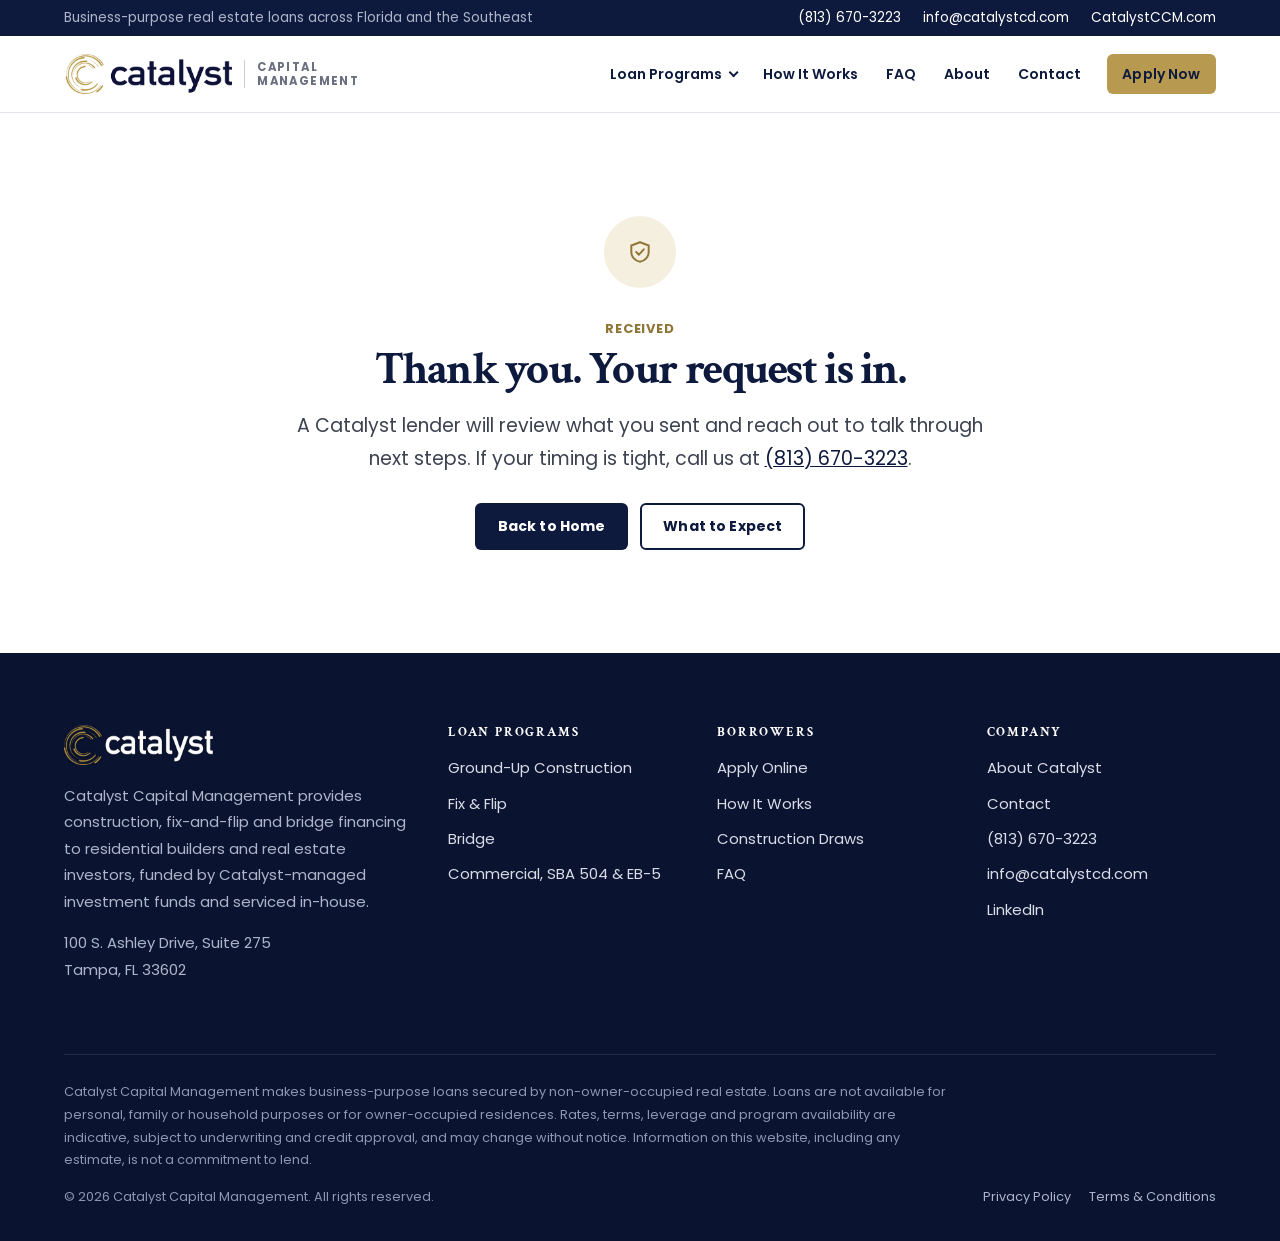
<file: thank-you/index.html>
<!doctype html>
<html lang="en">
<head>
<meta charset="utf-8">
<meta name="viewport" content="width=device-width, initial-scale=1">
<title>Thank You | Catalyst Capital Management</title>
<meta name="description" content="Your submission has been received by Catalyst Capital Management.">
<link rel="canonical" href="https://lending.catalystccm.com/thank-you/">
<meta property="og:type" content="website">
<meta property="og:title" content="Thank You | Catalyst Capital Management">
<meta property="og:description" content="Your submission has been received by Catalyst Capital Management.">
<meta property="og:image" content="https://images.unsplash.com/photo-1603439810849-5e013dc3ce73?auto=format&fit=crop&w=1200&q=72">
<meta name="theme-color" content="#0E1A3D">
<link rel="icon" type="image/png" sizes="32x32" href="/assets/img/favicon-32.png">
<link rel="apple-touch-icon" href="/assets/img/apple-touch-icon.png">
<link rel="preconnect" href="https://images.unsplash.com">
<link rel="preconnect" href="https://fonts.googleapis.com">
<link rel="preconnect" href="https://fonts.gstatic.com" crossorigin>
<link rel="stylesheet" href="https://fonts.googleapis.com/css2?family=Crimson+Text:ital,wght@0,400;0,600;0,700;1,400&family=Poppins:wght@400;500;600;700&display=swap">
<link rel="stylesheet" href="/assets/css/site.css?v=202610141952">
</head>
<body class="thanks">
<a class="skip" href="#main">Skip to content</a>
<div class="utility"><div class="wrap">
  <span class="u-note">Business-purpose real estate loans across Florida and the Southeast</span>
  <a href="tel:+18136703223">(813) 670-3223</a>
  <a href="mailto:info@catalystcd.com">info@catalystcd.com</a>
  <a class="u-login" href="https://www.catalystccm.com" rel="noopener">CatalystCCM.com</a>
</div></div>
<header class="site-header"><div class="wrap">
  <a class="brand" href="/" aria-label="Catalyst Capital Management home">
    <img src="/assets/img/logo-navy.png" alt="Catalyst" width="168" height="40">
    <span class="brand-sub">Capital<br>Management</span>
  </a>
  <button class="nav-toggle" aria-label="Menu" aria-expanded="false" aria-controls="site-nav"><span></span><span></span><span></span></button>
  <nav class="nav" id="site-nav" aria-label="Main">
    <div class="dd">
      <button type="button" aria-expanded="false">Loan Programs</button>
      <div class="dd-panel"><a href="/construction-loans/"><img src="https://images.unsplash.com/photo-1693639767415-27ff64ce4da2?auto=format&fit=crop&w=200&q=72" alt="" loading="lazy" width="64" height="52"><div><strong>Ground-Up Construction</strong><span>Spec homes, infill and townhome builds</span></div></a><a href="/fix-and-flip-loans/"><img src="https://images.unsplash.com/photo-1618832515490-e181c4794a45?auto=format&fit=crop&w=200&q=72" alt="" loading="lazy" width="64" height="52"><div><strong>Fix & Flip</strong><span>Acquisition plus rehab for 1–4 family</span></div></a><a href="/bridge-loans/"><img src="https://images.unsplash.com/photo-1747854805840-9be7d5e360e6?auto=format&fit=crop&w=200&q=72" alt="" loading="lazy" width="64" height="52"><div><strong>Bridge</strong><span>Acquisition, refinance and entitled land</span></div></a><a href="/how-it-works/"><img src="https://images.unsplash.com/photo-1503387762-592deb58ef4e?auto=format&fit=crop&w=200&q=72" alt="" loading="lazy" width="64" height="52"><div><strong>Draws & Servicing</strong><span>How funds move during your build</span></div></a><a class="dd-all" href="/#programs">Compare all programs</a></div>
    </div>
    <a href="/how-it-works/">How It Works</a>
    <a href="/faq/">FAQ</a>
    <a href="/about/" class="hide-md">About</a>
    <a href="/contact/">Contact</a>
    <a class="btn btn-gold btn-sm" href="/apply/">Apply Now</a>
  </nav>
</div></header>
<main id="main">
<section class="section" style="min-height:60vh;display:flex;align-items:center">
  <div class="wrap center" style="max-width:760px">
    <div class="icon" style="margin:0 auto 24px;width:72px;height:72px;border-radius:50%"><svg viewBox="0 0 24 24" fill="none" stroke="currentColor" stroke-width="1.8" stroke-linecap="round" stroke-linejoin="round" aria-hidden="true"><path d="M12 3 4 6v6c0 4.5 3.4 8.4 8 9 4.6-.6 8-4.5 8-9V6l-8-3z"/><path d="m8.5 12 2.5 2.5 4.5-5"/></svg></div>
    <span class="eyebrow">Received</span>
    <h1 style="font-size:clamp(2rem,4vw,2.8rem)">Thank you. Your request is in.</h1>
    <p class="lead">A Catalyst lender will review what you sent and reach out to talk through next steps. If your timing is tight, call us at <a href="tel:+18136703223">(813) 670-3223</a>.</p>
    <div class="btn-row" style="justify-content:center;margin-top:28px"><a class="btn btn-navy" href="/">Back to Home</a><a class="btn btn-outline" href="/how-it-works/">What to Expect</a></div>
  </div>
</section>

</main>
<footer class="site-footer"><div class="wrap">
  <div class="f-grid">
    <div>
      <img class="f-logo" src="/assets/img/logo-white.png" alt="Catalyst" width="168" height="45" loading="lazy">
      <p>Catalyst Capital Management provides construction, fix-and-flip and bridge financing to residential builders and real estate investors, funded by Catalyst-managed investment funds and serviced in-house.</p>
      <p>100 S. Ashley Drive, Suite 275<br>Tampa, FL 33602</p>
    </div>
    <div>
      <h4>Loan Programs</h4>
      <ul>
        <li><a href="/construction-loans/">Ground-Up Construction</a></li>
        <li><a href="/fix-and-flip-loans/">Fix &amp; Flip</a></li>
        <li><a href="/bridge-loans/">Bridge</a></li>
        <li><a href="https://www.catalystccm.com/loan-programs" rel="noopener">Commercial, SBA 504 &amp; EB-5</a></li>
      </ul>
    </div>
    <div>
      <h4>Borrowers</h4>
      <ul>
        <li><a href="/apply/">Apply Online</a></li>
        <li><a href="/how-it-works/">How It Works</a></li>
        <li><a href="/how-it-works/#draws">Construction Draws</a></li>
        <li><a href="/faq/">FAQ</a></li>
      </ul>
    </div>
    <div>
      <h4>Company</h4>
      <ul>
        <li><a href="/about/">About Catalyst</a></li>
        <li><a href="/contact/">Contact</a></li>
        <li><a href="tel:+18136703223">(813) 670-3223</a></li>
        <li><a href="mailto:info@catalystcd.com">info@catalystcd.com</a></li>
        <li><a href="https://www.linkedin.com/company/catalystcapitalmanagement" rel="noopener">LinkedIn</a></li>
      </ul>
    </div>
  </div>
  <div class="f-legal">
    <p>Catalyst Capital Management makes business-purpose loans secured by non-owner-occupied real estate. Loans are not available for personal, family or household purposes or for owner-occupied residences. Rates, terms, leverage and program availability are indicative, subject to underwriting and credit approval, and may change without notice. Information on this website, including any estimate, is not a commitment to lend.</p>
    <div class="row"><span>&copy; <span data-year>2026</span> Catalyst Capital Management. All rights reserved.</span>
      <span><a href="https://www.catalystccm.com/_files/ugd/ce4fc5_b355235cc63f482cb231718e84f3e23b.pdf" rel="noopener">Privacy Policy</a><a href="https://www.catalystccm.com/_files/ugd/ce4fc5_26a95487b2dd4bacbb46e064ea534a7f.pdf" rel="noopener">Terms &amp; Conditions</a></span></div>
  </div>
</div></footer>
<div class="m-apply"><a class="btn btn-gold" href="/apply/">Apply Now</a></div>
<script src="/assets/js/site.js?v=202610141952" defer></script>
</body>
</html>
</file>
<file: assets/css/site.css>
/* Catalyst Capital Management | Residential Lending
   Brand: Catalyst Navy #0E1A3D, Catalyst Gold #B79A4F, Aptos */

:root {
  --navy: #0E1A3D;
  --navy-2: #16244F;
  --navy-3: #22336A;
  --gold: #B79A4F;
  --gold-dark: #8F7637;
  --gold-pale: #F5EFE0;
  --navy-pale: #E8EAF2;
  --paper: #F6F7FA;
  --rule: #CCCCCC;
  --rule-soft: #E3E5EC;
  --ink: #111111;
  --ink-2: #3D4250;
  --ink-3: #6B7080;
  --white: #FFFFFF;
  --ok: #2F6B45;
  --err: #A33A2C;

  --font: "Poppins", "Segoe UI", "Helvetica Neue", Arial, sans-serif;
  --serif: "Crimson Text", Georgia, "Times New Roman", serif;
  --radius: 6px;
  --shadow: 0 1px 2px rgba(14, 26, 61, .06), 0 8px 24px rgba(14, 26, 61, .08);
  --wrap: 1200px;
  --gutter: 24px;
  --header-h: 76px;
}

*, *::before, *::after { box-sizing: border-box; }
html { scroll-behavior: smooth; scroll-padding-top: calc(var(--header-h) + 16px); -webkit-text-size-adjust: 100%; }
body {
  margin: 0;
  font-family: var(--font);
  font-size: 17px;
  line-height: 1.78;
  color: var(--ink);
  background: var(--white);
  -webkit-font-smoothing: antialiased;
}
img { max-width: 100%; display: block; }
a { color: var(--navy); }
a:hover { color: var(--gold-dark); }
h1, h2, h3, h4 { font-family: var(--serif); color: var(--navy); margin: 0 0 .45em; font-weight: 700; }
h1 { font-size: clamp(2.7rem, 5.8vw, 5.25rem); line-height: .92; letter-spacing: -.032em; }
h2 { font-size: clamp(2.375rem, 4vw, 3.625rem); line-height: .95; letter-spacing: -.032em; }
h3 { font-size: 1.8rem; line-height: 1.05; letter-spacing: -.02em; }
h4 { font-size: 1.35rem; line-height: 1.1; }
p { margin: 0 0 1em; }
:focus-visible { outline: 3px solid var(--gold); outline-offset: 2px; }

.wrap { max-width: var(--wrap); margin: 0 auto; padding: 0 var(--gutter); }
.skip { position: absolute; left: -9999px; top: 8px; background: var(--navy); color: #fff; padding: 8px 14px; z-index: 200; }
.skip:focus { left: 8px; }
.eyebrow {
  display: inline-block;
  font-size: .8125rem; font-weight: 700; letter-spacing: .075em; text-transform: uppercase; line-height: 1;
  color: var(--gold-dark); margin-bottom: .9rem;
}
.on-dark .eyebrow, .hero .eyebrow { color: var(--gold); }
.lead { font-size: 1.1875rem; line-height: 1.7; color: var(--ink-2); max-width: 40em; }
.center { text-align: center; }
.center .lead { margin-left: auto; margin-right: auto; }
.muted { color: var(--ink-3); }
.small { font-size: .88rem; }

/* Buttons */
.btn {
  display: inline-flex; align-items: center; justify-content: center; gap: .5em;
  font: inherit; font-weight: 700; font-size: .875rem; letter-spacing: .01em; line-height: 1.4;
  padding: .85em 1.5em; border-radius: var(--radius); border: 2px solid transparent;
  text-decoration: none; cursor: pointer; transition: background .15s, color .15s, border-color .15s, transform .15s;
  white-space: nowrap;
}
.btn:active { transform: translateY(1px); }
.btn-gold { background: var(--gold); color: var(--navy); }
.btn-gold:hover { background: #C8AC60; color: var(--navy); }
.btn-navy { background: var(--navy); color: #fff; }
.btn-navy:hover { background: var(--navy-3); color: #fff; }
.btn-ghost { border-color: rgba(255,255,255,.55); color: #fff; background: transparent; }
.btn-ghost:hover { border-color: #fff; background: rgba(255,255,255,.08); color: #fff; }
.btn-outline { border-color: var(--navy); color: var(--navy); background: transparent; }
.btn-outline:hover { background: var(--navy); color: #fff; }
.btn-sm { padding: .6em 1.15em; font-size: .8125rem; }
.btn-row { display: flex; flex-wrap: wrap; gap: 12px; }
.link-arrow { font-weight: 700; text-decoration: none; display: inline-flex; align-items: center; gap: .35em; }
.link-arrow::after { content: "\2192"; transition: transform .15s; }
.link-arrow:hover::after { transform: translateX(3px); }

/* Utility bar + header */
.utility { background: var(--navy); color: #C9CEDD; font-size: .85rem; }
.utility .wrap { display: flex; justify-content: flex-end; gap: 22px; align-items: center; min-height: 36px; }
.utility a { color: #fff; text-decoration: none; }
.utility a:hover { color: var(--gold); }
.utility .u-note { margin-right: auto; color: #AEB5CA; }

.site-header {
  position: sticky; top: 0; z-index: 100; background: rgba(255,255,255,.97);
  backdrop-filter: saturate(1.4) blur(8px); border-bottom: 1px solid var(--rule-soft);
}
.site-header .wrap { display: flex; align-items: center; gap: 28px; height: var(--header-h); }
.brand { display: flex; align-items: center; gap: 12px; text-decoration: none; flex-shrink: 0; }
.brand img { height: 40px; width: auto; }
.brand .brand-sub {
  border-left: 1px solid var(--rule); padding-left: 12px; font-size: .72rem; line-height: 1.25;
  letter-spacing: .12em; text-transform: uppercase; color: var(--ink-3); font-weight: 700;
}
.nav { display: flex; align-items: center; gap: 4px; margin-left: auto; }
.nav > a, .nav .dd > button {
  font: inherit; font-size: .875rem; font-weight: 600; color: var(--navy); text-decoration: none;
  padding: 10px 12px; border-radius: var(--radius); background: none; border: 0; cursor: pointer;
  display: inline-flex; align-items: center; gap: 6px;
}
.nav > a:hover, .nav .dd > button:hover, .nav > a[aria-current="page"] { color: var(--gold-dark); }
.nav .dd { position: relative; }
.nav .dd > button::after { content: ""; width: 7px; height: 7px; border-right: 2px solid currentColor; border-bottom: 2px solid currentColor; transform: rotate(45deg) translateY(-3px); }
.dd-panel {
  position: absolute; top: calc(100% + 10px); left: -12px; width: 560px; background: #fff;
  border: 1px solid var(--rule-soft); border-radius: 10px; box-shadow: var(--shadow); padding: 12px;
  display: none; grid-template-columns: 1fr 1fr; gap: 6px;
}
.dd.open .dd-panel { display: grid; }
.dd-panel a { display: flex; gap: 12px; padding: 10px; border-radius: 8px; text-decoration: none; color: var(--ink); align-items: center; }
.dd-panel a:hover { background: var(--paper); }
.dd-panel img { width: 64px; height: 52px; object-fit: cover; border-radius: 6px; flex-shrink: 0; background: var(--navy-pale); }
.dd-panel strong { display: block; color: var(--navy); font-size: .95rem; }
.dd-panel span { font-size: .82rem; color: var(--ink-3); line-height: 1.35; display: block; }
.dd-panel .dd-all { grid-column: 1 / -1; justify-content: center; background: var(--paper); font-weight: 700; color: var(--navy); font-size: .9rem; }
.nav .btn { margin-left: 10px; }
.nav-toggle { display: none; margin-left: auto; background: none; border: 0; width: 44px; height: 44px; cursor: pointer; padding: 10px; }
.nav-toggle span { display: block; height: 2px; background: var(--navy); margin: 5px 0; transition: transform .2s, opacity .2s; }
.nav-open .nav-toggle span:nth-child(1) { transform: translateY(7px) rotate(45deg); }
.nav-open .nav-toggle span:nth-child(2) { opacity: 0; }
.nav-open .nav-toggle span:nth-child(3) { transform: translateY(-7px) rotate(-45deg); }

/* Hero */
.hero { position: relative; color: #fff; background: var(--navy); overflow: hidden; }
.hero-bg { position: absolute; inset: 0; }
.hero-bg img { width: 100%; height: 100%; object-fit: cover; }
.hero-bg::after {
  content: ""; position: absolute; inset: 0;
  background: linear-gradient(90deg, rgba(14,26,61,.94) 0%, rgba(14,26,61,.82) 42%, rgba(14,26,61,.35) 75%, rgba(14,26,61,.2) 100%);
}
.hero .wrap { position: relative; padding-top: 96px; padding-bottom: 104px; }
.hero h1 { color: #fff; max-width: 15em; }
.hero .lead { color: #D9DDE8; max-width: 36em; }
.hero-points { list-style: none; padding: 0; margin: 1.6rem 0 2rem; display: grid; gap: 10px; }
.hero-points li { display: flex; gap: 12px; align-items: flex-start; color: #EEF0F6; }
.hero-points li::before {
  content: ""; flex-shrink: 0; width: 20px; height: 20px; margin-top: 3px; border-radius: 50%;
  background: var(--gold) url("data:image/svg+xml,%3Csvg xmlns='http://www.w3.org/2000/svg' viewBox='0 0 20 20'%3E%3Cpath d='M5 10.5l3.2 3L15 6.8' fill='none' stroke='%230E1A3D' stroke-width='2.4' stroke-linecap='round' stroke-linejoin='round'/%3E%3C/svg%3E") center/14px no-repeat;
}
.hero-sm .wrap { padding-top: 72px; padding-bottom: 80px; }
.crumbs { font-size: .85rem; color: #AEB5CA; margin-bottom: 1rem; }
.crumbs a { color: #D9DDE8; text-decoration: none; }
.crumbs a:hover { color: var(--gold); }

/* Program tabs (home) */
.tabs-shell { position: relative; margin-top: -56px; z-index: 5; }
.tabs { background: #fff; border-radius: 12px; box-shadow: var(--shadow); overflow: hidden; border: 1px solid var(--rule-soft); }
.tab-list { display: flex; border-bottom: 1px solid var(--rule-soft); overflow-x: auto; }
.tab-list button {
  flex: 1; font: inherit; font-weight: 700; color: var(--ink-3); background: var(--paper); border: 0;
  padding: 18px 20px; cursor: pointer; border-bottom: 3px solid transparent; white-space: nowrap;
}
.tab-list button[aria-selected="true"] { background: #fff; color: var(--navy); border-bottom-color: var(--gold); }
.tab-panel { padding: 32px; display: grid; grid-template-columns: 1.1fr 1.4fr; gap: 36px; align-items: center; }
.tab-panel[hidden] { display: none; }
.tab-panel h3 { font-size: 2rem; }
.tab-panel p { color: var(--ink-2); }

/* Stat tiles */
.stats { display: grid; grid-template-columns: repeat(4, 1fr); gap: 14px; }
.stats.three { grid-template-columns: repeat(3, 1fr); }
.stat { background: var(--paper); border-top: 3px solid var(--gold); padding: 18px 18px 16px; border-radius: 0 0 var(--radius) var(--radius); }
.stat b { display: block; font-family: var(--serif); font-size: 2rem; color: var(--navy); line-height: 1; letter-spacing: -.02em; }
.stat span { display: block; font-size: .85rem; color: var(--ink-3); margin-top: 4px; }
.on-dark .stat { background: rgba(255,255,255,.06); }
.on-dark .stat b { color: #fff; }
.on-dark .stat span { color: #AEB5CA; }

/* Sections */
.section { padding: 96px 0; }
.section-sm { padding: 64px 0; }
.section.alt { background: var(--paper); }
.section.navy { background: var(--navy); color: #D9DDE8; }
.section.navy h2, .section.navy h3 { color: #fff; }
.section-head { max-width: 760px; margin-bottom: 48px; }
.section-head.center { margin-left: auto; margin-right: auto; }
.split { display: grid; grid-template-columns: 1fr 1fr; gap: 64px; align-items: center; }
.split.wide-left { grid-template-columns: 1.15fr .85fr; }
.photo { border-radius: 10px; overflow: hidden; box-shadow: var(--shadow); background: var(--navy-pale); position: relative; }
.photo img { width: 100%; height: 100%; object-fit: cover; aspect-ratio: 4 / 3; }
.photo.tall img { aspect-ratio: 4 / 5; }
.photo-stack { position: relative; }
.photo-stack .photo + .photo { position: absolute; width: 48%; right: -24px; bottom: -36px; border: 6px solid #fff; }
.photo-stack .photo + .photo img { aspect-ratio: 1; }

/* Cards */
.grid-4 { display: grid; grid-template-columns: repeat(4, 1fr); gap: 20px; }
.grid-3 { display: grid; grid-template-columns: repeat(3, 1fr); gap: 24px; }
.grid-2 { display: grid; grid-template-columns: repeat(2, 1fr); gap: 24px; }
.card { background: #fff; border: 1px solid var(--rule-soft); border-radius: 10px; padding: 28px; }
.alt .card { border-color: transparent; box-shadow: 0 1px 2px rgba(14,26,61,.05); }
.card h3 { margin-bottom: .4em; }
.card h3 { font-size: 1.6rem; }
.card p { color: var(--ink-2); margin-bottom: 0; font-size: .875rem; line-height: 1.64; }
.icon {
  width: 48px; height: 48px; border-radius: 10px; background: var(--gold-pale); color: var(--gold-dark);
  display: grid; place-items: center; margin-bottom: 18px;
}
.icon svg { width: 26px; height: 26px; }
.navy .card { background: var(--navy-2); border-color: rgba(255,255,255,.08); }
.navy .card p { color: #C2C8DA; }
.navy .icon { background: rgba(183,154,79,.16); color: var(--gold); }

.program-card { display: flex; flex-direction: column; background: #fff; border-radius: 12px; overflow: hidden; border: 1px solid var(--rule-soft); transition: box-shadow .2s, transform .2s; }
.program-card:hover { box-shadow: var(--shadow); transform: translateY(-2px); }
.program-card .pc-img { aspect-ratio: 16 / 10; overflow: hidden; background: var(--navy-pale); }
.program-card .pc-img img { width: 100%; height: 100%; object-fit: cover; }
.program-card .pc-body { padding: 26px; display: flex; flex-direction: column; flex: 1; }
.program-card ul { list-style: none; padding: 0; margin: 0 0 22px; border-top: 1px solid var(--rule-soft); }
.program-card li { display: flex; justify-content: space-between; gap: 12px; padding: 9px 0; border-bottom: 1px solid var(--rule-soft); font-size: .93rem; }
.program-card li span { color: var(--ink-3); }
.program-card li b { color: var(--navy); text-align: right; }
.program-card .btn-row { margin-top: auto; }

.type-card { position: relative; border-radius: 12px; overflow: hidden; min-height: 300px; display: flex; align-items: flex-end; color: #fff; text-decoration: none; background: var(--navy); }
.type-card img { position: absolute; inset: 0; width: 100%; height: 100%; object-fit: cover; transition: transform .5s; }
.type-card::after { content: ""; position: absolute; inset: 0; background: linear-gradient(180deg, rgba(14,26,61,0) 25%, rgba(14,26,61,.92) 100%); }
.type-card:hover img { transform: scale(1.04); }
.type-card .tc-body { position: relative; z-index: 1; padding: 24px; }
.type-card h3 { color: #fff; margin-bottom: .3em; }
.type-card p { color: #D9DDE8; font-size: .93rem; margin: 0 0 .7em; }
.type-card .tag { display: inline-block; font-size: .72rem; font-weight: 700; letter-spacing: .12em; text-transform: uppercase; color: var(--navy); background: var(--gold); padding: 3px 8px; border-radius: 3px; }
.type-card:hover { color: #fff; }

/* Steps */
.steps { display: grid; grid-template-columns: repeat(4, 1fr); gap: 0; counter-reset: step; position: relative; }
.step { position: relative; padding: 0 24px 0 0; }
.step::before {
  counter-increment: step; content: counter(step, decimal-leading-zero);
  display: grid; place-items: center; width: 56px; height: 56px; border-radius: 50%;
  background: var(--navy); color: var(--gold); font-weight: 700; font-size: 1.05rem; margin-bottom: 20px;
  position: relative; z-index: 1; box-shadow: 0 0 0 6px var(--white);
}
.alt .step::before { box-shadow: 0 0 0 6px var(--paper); }
.step::after { content: ""; position: absolute; top: 28px; left: 56px; right: 0; height: 2px; background: repeating-linear-gradient(90deg, var(--gold) 0 6px, transparent 6px 12px); }
.step:last-child::after { display: none; }
.step p { color: var(--ink-2); font-size: .875rem; line-height: 1.64; }
.steps.five { grid-template-columns: repeat(5, 1fr); }

/* Terms table */
.terms { width: 100%; border-collapse: collapse; background: #fff; border-radius: 10px; overflow: hidden; border: 1px solid var(--rule-soft); }
.terms th, .terms td { text-align: left; padding: 14px 20px; border-bottom: 1px solid var(--rule-soft); vertical-align: top; font-size: .97rem; }
.terms th { width: 38%; color: var(--ink-3); font-weight: 600; background: #FBFBFD; }
.terms td { color: var(--navy); font-weight: 600; }
.terms tr:last-child th, .terms tr:last-child td { border-bottom: 0; }
.compare { width: 100%; border-collapse: collapse; background: #fff; border-radius: 10px; overflow: hidden; }
.compare th, .compare td { padding: 14px 18px; border-bottom: 1px solid var(--rule-soft); text-align: left; font-size: .95rem; }
.compare thead th { background: var(--navy); color: #fff; font-weight: 700; }
.compare thead th:first-child { background: var(--navy-2); }
.compare tbody th { color: var(--ink-3); font-weight: 600; width: 22%; }
.compare td { color: var(--navy); font-weight: 600; }
.table-scroll { overflow-x: auto; border-radius: 10px; border: 1px solid var(--rule-soft); }

/* Check list */
.checks { list-style: none; padding: 0; margin: 0; display: grid; gap: 12px; }
.checks li { position: relative; padding-left: 32px; color: var(--ink-2); }
.checks li::before {
  content: ""; position: absolute; left: 0; top: 3px; width: 20px; height: 20px; border-radius: 50%;
  background: var(--gold-pale) url("data:image/svg+xml,%3Csvg xmlns='http://www.w3.org/2000/svg' viewBox='0 0 20 20'%3E%3Cpath d='M5 10.5l3.2 3L15 6.8' fill='none' stroke='%238F7637' stroke-width='2.4' stroke-linecap='round' stroke-linejoin='round'/%3E%3C/svg%3E") center/14px no-repeat;
}
.checks.two { grid-template-columns: 1fr 1fr; column-gap: 28px; }
.checks b { color: var(--navy); }

/* Callout */
.callout { background: var(--gold-pale); border-left: 4px solid var(--gold); padding: 22px 26px; border-radius: 0 10px 10px 0; }
.callout h3 { font-size: 1.5rem; margin-bottom: .3em; }
.callout p { margin: 0; color: var(--ink-2); }

/* Closings */
.deal { background: #fff; border-radius: 12px; overflow: hidden; border: 1px solid var(--rule-soft); display: grid; grid-template-columns: 220px 1fr; }
.deal .d-img { background: var(--navy-pale); position: relative; }
.deal .d-img img { width: 100%; height: 100%; object-fit: cover; }
.deal .d-img small { position: absolute; left: 8px; bottom: 6px; font-size: .68rem; color: rgba(255,255,255,.85); text-shadow: 0 1px 2px rgba(0,0,0,.6); }
.deal .d-body { padding: 24px 26px; }
.deal .amt { font-family: var(--serif); font-size: 2.75rem; font-weight: 700; letter-spacing: -.02em; color: var(--navy); line-height: 1; margin-bottom: 6px; }
.deal .meta { font-size: .8rem; font-weight: 700; letter-spacing: .12em; text-transform: uppercase; color: var(--gold-dark); margin-bottom: 10px; }
.deal p { color: var(--ink-2); margin: 0; font-size: .96rem; }

/* FAQ */
.faq { max-width: 880px; }
.faq.center { margin: 0 auto; }
.faq details { border-bottom: 1px solid var(--rule-soft); }
.faq details:first-child { border-top: 1px solid var(--rule-soft); }
.faq summary {
  list-style: none; cursor: pointer; padding: 22px 48px 22px 0; position: relative;
  font-family: var(--serif); font-weight: 700; color: var(--navy); font-size: 1.5rem; line-height: 1.15; letter-spacing: -.01em;
}
.faq summary::-webkit-details-marker { display: none; }
.faq summary::after {
  content: "+"; position: absolute; right: 6px; top: 50%; transform: translateY(-50%);
  width: 30px; height: 30px; border-radius: 50%; border: 1.5px solid var(--gold); color: var(--gold-dark);
  display: grid; place-items: center; font-size: 1.2rem; font-weight: 400; line-height: 1;
}
.faq details[open] summary::after { content: "\2212"; background: var(--gold); color: var(--navy); }
.faq .ans { padding: 0 48px 22px 0; color: var(--ink-2); }
.faq .ans p:last-child { margin-bottom: 0; }
.faq-group { margin-bottom: 56px; }
.faq-group h2 { font-size: 2.25rem; margin-bottom: 16px; }
.faq-nav { position: sticky; top: calc(var(--header-h) + 24px); display: grid; gap: 4px; }
.faq-nav a { text-decoration: none; padding: 8px 14px; border-radius: 6px; font-weight: 600; color: var(--ink-2); border-left: 3px solid transparent; }
.faq-nav a:hover { background: var(--paper); color: var(--navy); border-left-color: var(--gold); }
.faq-layout { display: grid; grid-template-columns: 240px 1fr; gap: 56px; align-items: start; }

/* CTA band */
.cta-band { position: relative; overflow: hidden; background: var(--navy); color: #fff; }
.cta-band .bg { position: absolute; inset: 0; opacity: .22; }
.cta-band .bg img { width: 100%; height: 100%; object-fit: cover; }
.cta-band .wrap { position: relative; padding: 80px var(--gutter); display: flex; align-items: center; justify-content: space-between; gap: 32px; flex-wrap: wrap; }
.cta-band h2 { color: #fff; margin-bottom: .25em; }
.cta-band p { color: #D9DDE8; margin: 0; max-width: 40em; }

/* Estimator */
.estimator { background: #fff; border-radius: 14px; box-shadow: var(--shadow); border: 1px solid var(--rule-soft); display: grid; grid-template-columns: 1.1fr .9fr; overflow: hidden; }
.est-inputs { padding: 36px; }
.est-out { background: var(--navy); color: #D9DDE8; padding: 36px; display: flex; flex-direction: column; }
.est-out .big { font-family: var(--serif); font-size: clamp(2.75rem, 5vw, 4rem); font-weight: 700; color: #fff; line-height: 1; letter-spacing: -.02em; margin: 4px 0 6px; }
.est-out .lbl { font-size: .78rem; font-weight: 700; letter-spacing: .14em; text-transform: uppercase; color: var(--gold); }
.est-out dl { display: grid; grid-template-columns: 1fr auto; gap: 10px 16px; margin: 24px 0; padding: 20px 0; border-top: 1px solid rgba(255,255,255,.12); border-bottom: 1px solid rgba(255,255,255,.12); }
.est-out dt { color: #AEB5CA; font-size: .93rem; }
.est-out dd { margin: 0; color: #fff; font-weight: 700; text-align: right; }
.est-out .note { font-size: .8rem; color: #8E97B2; margin: 16px 0 0; }
.est-out .warn { background: rgba(183,154,79,.16); color: #F0E3BF; border-radius: 6px; padding: 10px 12px; font-size: .88rem; margin-bottom: 14px; }
.est-out .btn { align-self: flex-start; }
.seg { display: inline-flex; background: var(--paper); border-radius: 8px; padding: 4px; margin-bottom: 24px; flex-wrap: wrap; }
.seg button { font: inherit; font-weight: 700; font-size: .92rem; border: 0; background: none; padding: 9px 16px; border-radius: 6px; color: var(--ink-3); cursor: pointer; }
.seg button[aria-pressed="true"] { background: #fff; color: var(--navy); box-shadow: 0 1px 3px rgba(14,26,61,.12); }

/* Forms */
.field { display: grid; gap: 6px; margin-bottom: 18px; }
.field label, .field legend { font-weight: 700; font-size: .92rem; color: var(--navy); }
.field .hint { font-size: .82rem; color: var(--ink-3); font-weight: 400; }
.req { color: var(--err); margin-left: 2px; }
input[type="text"], input[type="email"], input[type="tel"], input[type="number"], input[type="date"], select, textarea {
  font: inherit; font-size: 1rem; width: 100%; padding: 12px 14px; border: 1.5px solid #CBD0DC; border-radius: var(--radius);
  background: #fff; color: var(--ink); transition: border-color .15s, box-shadow .15s;
}
textarea { min-height: 120px; resize: vertical; }
select { appearance: none; background: #fff url("data:image/svg+xml,%3Csvg xmlns='http://www.w3.org/2000/svg' viewBox='0 0 12 8'%3E%3Cpath d='M1 1l5 5 5-5' fill='none' stroke='%230E1A3D' stroke-width='1.8'/%3E%3C/svg%3E") right 14px center/12px no-repeat; padding-right: 40px; }
input:focus, select:focus, textarea:focus { outline: none; border-color: var(--navy); box-shadow: 0 0 0 3px rgba(183,154,79,.35); }
.money { position: relative; }
.money::before { content: "$"; position: absolute; left: 14px; top: 50%; transform: translateY(-50%); color: var(--ink-3); font-weight: 600; pointer-events: none; }
.money input { padding-left: 28px; }
.invalid input, .invalid select, .invalid textarea { border-color: var(--err); }
.err-msg { color: var(--err); font-size: .84rem; display: none; }
.invalid .err-msg { display: block; }
.row-2 { display: grid; grid-template-columns: 1fr 1fr; gap: 0 18px; }
.row-3 { display: grid; grid-template-columns: 2fr 1fr 1fr; gap: 0 18px; }
.choice-grid { display: grid; grid-template-columns: repeat(3, 1fr); gap: 12px; }
.choice { position: relative; }
.choice input { position: absolute; opacity: 0; inset: 0; cursor: pointer; }
.choice label {
  display: block; height: 100%; border: 1.5px solid #CBD0DC; border-radius: 10px; padding: 16px; cursor: pointer;
  font-weight: 700; color: var(--navy); transition: border-color .15s, background .15s;
}
.choice label span { display: block; font-weight: 400; font-size: .84rem; color: var(--ink-3); margin-top: 4px; }
.choice input:checked + label { border-color: var(--gold); background: var(--gold-pale); box-shadow: inset 0 0 0 1px var(--gold); }
.choice input:focus-visible + label { outline: 3px solid var(--gold); outline-offset: 2px; }
.check { display: flex; gap: 10px; align-items: flex-start; font-size: .92rem; color: var(--ink-2); }
.check input { margin-top: 5px; width: 18px; height: 18px; accent-color: var(--navy); flex-shrink: 0; }
input[type="file"] { font: inherit; font-size: .9rem; padding: 10px; border: 1.5px dashed #CBD0DC; border-radius: var(--radius); width: 100%; background: #FBFBFD; }
.hp { position: absolute; left: -10000px; }

.apply-layout { display: grid; grid-template-columns: 1fr 360px; gap: 40px; align-items: start; }
.form-card { background: #fff; border-radius: 14px; box-shadow: var(--shadow); border: 1px solid var(--rule-soft); }
.progress { display: flex; border-bottom: 1px solid var(--rule-soft); }
.progress li { flex: 1; list-style: none; padding: 18px 20px; font-size: .88rem; font-weight: 700; color: var(--ink-3); border-bottom: 3px solid transparent; display: flex; align-items: center; gap: 10px; }
.progress li b { display: grid; place-items: center; width: 26px; height: 26px; border-radius: 50%; background: var(--paper); color: var(--ink-3); font-size: .8rem; flex-shrink: 0; }
.progress li.active { color: var(--navy); border-bottom-color: var(--gold); }
.progress li.active b { background: var(--navy); color: var(--gold); }
.progress li.done b { background: var(--gold); color: var(--navy); }
.progress { margin: 0; padding: 0; }
.form-step { padding: 32px 36px 12px; }
.form-step[hidden] { display: none; }
.form-step h2 { font-size: 1.5rem; margin-bottom: .2em; }
.form-step > p { color: var(--ink-3); margin-bottom: 26px; }
.form-nav { display: flex; justify-content: space-between; gap: 12px; padding: 20px 36px 32px; border-top: 1px solid var(--rule-soft); margin-top: 8px; }
.live-metrics { display: grid; grid-template-columns: repeat(3, 1fr); gap: 10px; margin: 6px 0 22px; }
.live-metrics div { background: var(--paper); border-radius: 8px; padding: 12px 14px; }
.live-metrics span { display: block; font-size: .76rem; color: var(--ink-3); font-weight: 700; letter-spacing: .06em; text-transform: uppercase; }
.live-metrics b { font-size: 1.2rem; color: var(--navy); }
.live-metrics .over b { color: var(--err); }
.side-card { background: var(--navy); color: #D9DDE8; border-radius: 14px; padding: 30px; position: sticky; top: calc(var(--header-h) + 24px); }
.side-card h3 { color: #fff; }
.side-card ol { padding-left: 1.2em; margin: 0 0 22px; }
.side-card li { margin-bottom: 10px; }
.side-card li::marker { color: var(--gold); font-weight: 700; }
.side-card hr { border: 0; border-top: 1px solid rgba(255,255,255,.12); margin: 22px 0; }
.side-card a { color: #fff; }
.review { background: var(--paper); border-radius: 10px; padding: 18px 20px; margin-bottom: 22px; font-size: .92rem; }
.review dl { display: grid; grid-template-columns: auto 1fr; gap: 6px 18px; margin: 0; }
.review dt { color: var(--ink-3); }
.review dd { margin: 0; color: var(--navy); font-weight: 600; }

/* Team */
.person { display: flex; gap: 18px; align-items: center; }
.avatar { width: 72px; height: 72px; border-radius: 50%; background: var(--navy); color: var(--gold); display: grid; place-items: center; font-weight: 700; font-size: 1.4rem; flex-shrink: 0; }
.person h3 { margin: 0; }
.person p { margin: 0; color: var(--ink-3); }
blockquote.pull { margin: 0; padding: 0 0 0 26px; border-left: 3px solid var(--gold); font-size: 1.35rem; line-height: 1.45; color: var(--navy); }
blockquote.pull cite { display: block; font-style: normal; font-size: .92rem; color: var(--ink-3); margin-top: 12px; }

/* Footer */
.site-footer { background: #0A1330; color: #AEB5CA; font-size: .93rem; }
.site-footer .wrap { padding-top: 72px; padding-bottom: 32px; }
.f-grid { display: grid; grid-template-columns: 1.5fr 1fr 1fr 1fr; gap: 40px; }
.site-footer img.f-logo { height: 40px; width: auto; margin-bottom: 18px; }
.site-footer h4 { color: #fff; font-size: .8rem; letter-spacing: .14em; text-transform: uppercase; margin-bottom: 16px; }
.site-footer ul { list-style: none; padding: 0; margin: 0; display: grid; gap: 9px; }
.site-footer a { color: #D9DDE8; text-decoration: none; }
.site-footer a:hover { color: var(--gold); }
.f-legal { border-top: 1px solid rgba(255,255,255,.1); margin-top: 56px; padding-top: 26px; font-size: .8rem; color: #8E97B2; }
.f-legal p { max-width: 70em; }
.f-legal .row { display: flex; justify-content: space-between; gap: 16px; flex-wrap: wrap; margin-top: 14px; }
.f-legal .row a { color: #AEB5CA; margin-left: 18px; }

/* Mobile sticky apply */
.m-apply { display: none; }

/* Reveal */
.reveal { opacity: 0; transform: translateY(14px); transition: opacity .6s ease, transform .6s ease; }
.reveal.in { opacity: 1; transform: none; }
@media (prefers-reduced-motion: reduce) { .reveal { opacity: 1; transform: none; transition: none; } html { scroll-behavior: auto; } * { transition: none !important; } }

/* Responsive */
@media (max-width: 1080px) {
  .nav > a.hide-md { display: none; }
  .grid-4 { grid-template-columns: repeat(2, 1fr); }
  .steps.five { grid-template-columns: repeat(3, 1fr); row-gap: 40px; }
  .steps.five .step:nth-child(3)::after { display: none; }
}
@media (max-width: 960px) {
  :root { --header-h: 66px; }
  .nav-toggle { display: block; }
  .nav {
    position: fixed; top: var(--header-h); left: 0; right: 0; bottom: 0; background: #fff; flex-direction: column;
    align-items: stretch; gap: 0; padding: 12px var(--gutter) 32px; overflow-y: auto; display: none; margin: 0;
  }
  .nav-open .nav { display: flex; }
  .nav > a, .nav .dd > button { padding: 16px 4px; border-bottom: 1px solid var(--rule-soft); border-radius: 0; width: 100%; justify-content: space-between; font-size: 1.05rem; }
  .nav > a.hide-md { display: flex; }
  .dd-panel { position: static; width: auto; box-shadow: none; border: 0; padding: 4px 0 12px; grid-template-columns: 1fr; }
  .nav .btn { margin: 20px 0 0; }
  .brand img { height: 34px; }
  .utility .u-note { display: none; }
  .split, .split.wide-left, .tab-panel, .estimator, .apply-layout, .faq-layout { grid-template-columns: 1fr; }
  .split { gap: 40px; }
  .photo-stack .photo + .photo { display: none; }
  .grid-3 { grid-template-columns: 1fr 1fr; }
  .stats { grid-template-columns: repeat(2, 1fr); }
  .steps { grid-template-columns: 1fr 1fr; row-gap: 40px; }
  .step:nth-child(2)::after { display: none; }
  .f-grid { grid-template-columns: 1fr 1fr; }
  .side-card { position: static; }
  .faq-nav { position: static; grid-template-columns: repeat(2, 1fr); }
  .section { padding: 72px 0; }
  .m-apply { display: block; position: fixed; left: 0; right: 0; bottom: 0; z-index: 90; padding: 10px var(--gutter) calc(10px + env(safe-area-inset-bottom)); background: rgba(255,255,255,.97); border-top: 1px solid var(--rule-soft); }
  .m-apply .btn { width: 100%; }
  body.has-m-apply { padding-bottom: 72px; }
}
@media (max-width: 640px) {
  :root { --gutter: 16px; }
  body { font-size: 16px; }
  .brand .brand-sub { display: none; }
  .utility .wrap { justify-content: space-between; gap: 12px; }
  .utility .u-login { display: none; }
  .hero .wrap { padding-top: 64px; padding-bottom: 88px; }
  .hero-bg::after { background: linear-gradient(180deg, rgba(14,26,61,.86) 0%, rgba(14,26,61,.9) 100%); }
  .grid-2, .grid-3, .grid-4 { grid-template-columns: 1fr; }
  .stats, .stats.three { grid-template-columns: 1fr 1fr; gap: 10px; }
  .stat b { font-size: 1.25rem; }
  .steps, .steps.five { grid-template-columns: 1fr; }
  .step::after { display: none; }
  .tab-panel, .est-inputs, .est-out, .card { padding: 22px; }
  .tab-list button { padding: 14px 12px; font-size: .9rem; }
  .row-2, .row-3, .choice-grid, .checks.two, .live-metrics { grid-template-columns: 1fr; }
  .deal { grid-template-columns: 1fr; }
  .deal .d-img { aspect-ratio: 16 / 9; }
  .form-step { padding: 24px 20px 8px; }
  .form-nav { padding: 18px 20px 24px; }
  .progress li { padding: 14px 10px; font-size: 0; justify-content: center; }
  .progress li b { font-size: .8rem; }
  .f-grid { grid-template-columns: 1fr; }
  .terms th, .terms td { padding: 12px 14px; }
  .terms th { width: 44%; }
  .cta-band .wrap { padding: 56px var(--gutter); }
  .faq summary { font-size: 1rem; padding-right: 44px; }
  .faq .ans { padding-right: 0; }
  .faq-nav { grid-template-columns: 1fr; }
  .btn-row .btn { flex: 1 1 auto; }
}

/* Grid children may shrink below their content width */
.apply-layout > *, .split > *, .estimator > *, .faq-layout > *, .row-2 > *, .row-3 > * { min-width: 0; }
input[type="file"] { max-width: 100%; }
[hidden] { display: none !important; }
.nav > a.btn { padding: .55em 1.1em; color: var(--navy); }
.nav > a.btn-gold { background: var(--gold); }
.nav > a.btn-gold:hover { background: #C8AC60; color: var(--navy); }
@media (max-width: 960px) { .nav > a.btn { justify-content: center; border-bottom: 0; border-radius: var(--radius); padding: .9em 1.2em; } }

/* Typography tuning for Crimson Text + Poppins */
.hero h1 { max-width: 13em; }
.hero-sm h1 { font-size: clamp(2.6rem, 5vw, 4.5rem); }
.type-card h3 { font-size: 1.75rem; }
.person h3 { font-size: 1.75rem; }
blockquote.pull { font-family: var(--serif); font-size: 1.7rem; line-height: 1.15; letter-spacing: -.02em; }
.dd-panel strong { font-size: .875rem; }
.dd-panel span { font-size: .78rem; }
.terms th, .terms td, .compare th, .compare td { font-size: .875rem; }
.program-card li { font-size: .875rem; }
.hero-points li, .checks li { font-size: .9375rem; }
.side-card h3, .est-inputs h3, .form-card h3 { font-size: 1.9rem; }
.form-step h2 { font-size: 2.25rem; }
.cta-band h2 { font-size: clamp(2.2rem, 3.6vw, 3.25rem); }
@media (max-width: 640px) {
  .stat b { font-size: 1.6rem; }
  .faq summary { font-size: 1.3rem; }
  h3 { font-size: 1.6rem; }
}
</file>
